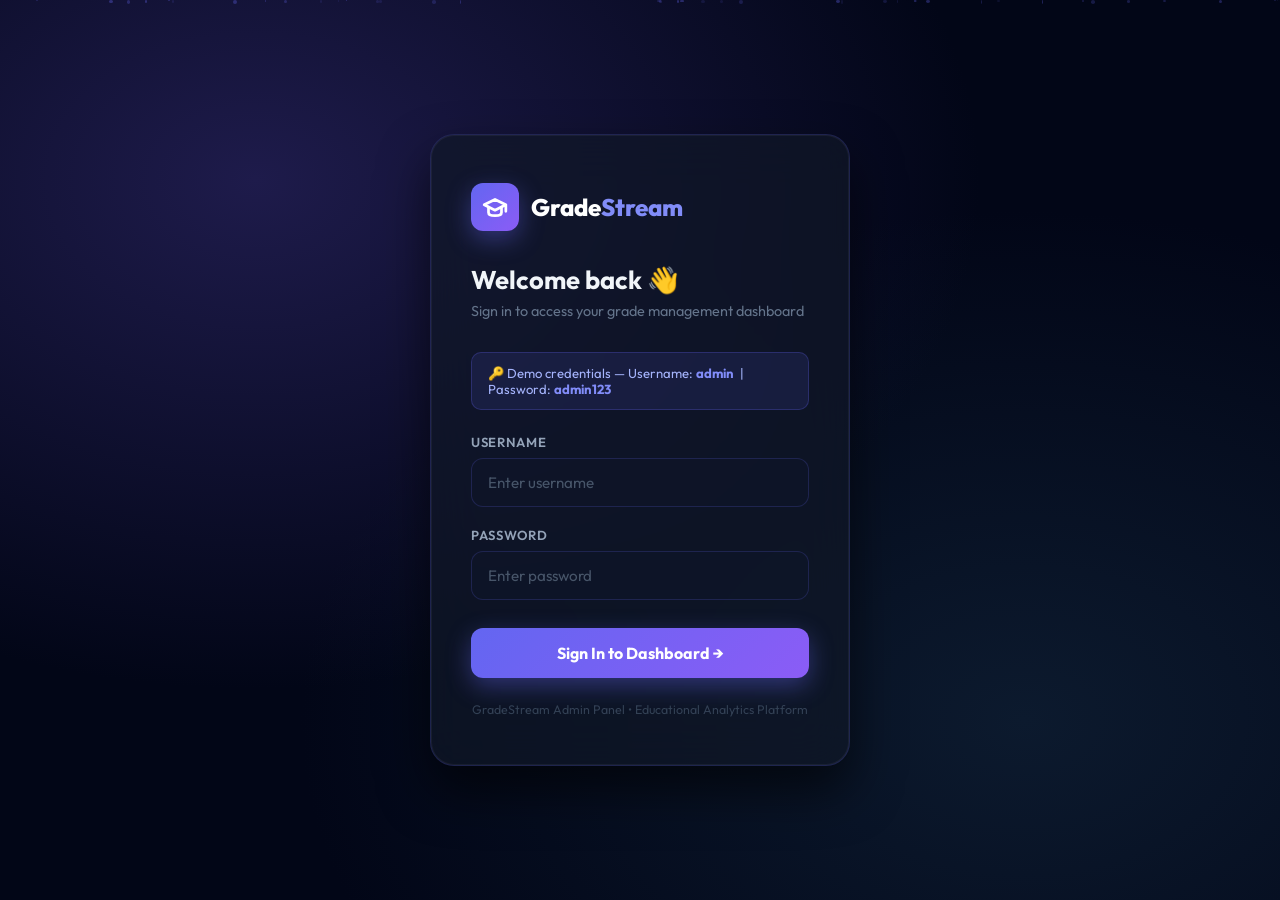
<file: Student Grade Tracker/login.html>
<!DOCTYPE html>
<html lang="en">
<head>
    <meta charset="UTF-8">
    <meta name="viewport" content="width=device-width, initial-scale=1.0">
    <title>GradeStream | Admin Login</title>
    <link rel="preconnect" href="https://fonts.googleapis.com">
    <link rel="preconnect" href="https://fonts.gstatic.com" crossorigin>
    <link href="https://fonts.googleapis.com/css2?family=Outfit:wght@300;400;500;600;700;800&display=swap" rel="stylesheet">
    <style>
        * { margin: 0; padding: 0; box-sizing: border-box; }
        body {
            font-family: 'Outfit', sans-serif;
            background: #020617;
            background-image: radial-gradient(ellipse at 20% 20%, #1e1b4b 0%, transparent 50%),
                              radial-gradient(ellipse at 80% 80%, #0c1a2e 0%, transparent 50%);
            min-height: 100vh;
            display: flex;
            align-items: center;
            justify-content: center;
            overflow: hidden;
        }
        .particles { position: fixed; inset: 0; pointer-events: none; z-index: 0; }
        .particle {
            position: absolute;
            width: 2px; height: 2px;
            background: rgba(99,102,241,0.5);
            border-radius: 50%;
            animation: float linear infinite;
        }
        @keyframes float {
            0% { transform: translateY(100vh) rotate(0deg); opacity: 0; }
            10% { opacity: 1; }
            90% { opacity: 1; }
            100% { transform: translateY(-100px) rotate(720deg); opacity: 0; }
        }
        .login-card {
            position: relative; z-index: 1;
            background: rgba(17,24,39,0.7);
            backdrop-filter: blur(24px);
            -webkit-backdrop-filter: blur(24px);
            border: 1px solid rgba(99,102,241,0.2);
            border-radius: 24px;
            padding: 3rem 2.5rem;
            width: 420px;
            box-shadow: 0 25px 50px rgba(0,0,0,0.6), 0 0 0 1px rgba(255,255,255,0.05) inset;
            animation: slideUp 0.6s cubic-bezier(0.4,0,0.2,1);
        }
        @keyframes slideUp {
            from { opacity: 0; transform: translateY(40px); }
            to { opacity: 1; transform: translateY(0); }
        }
        .logo { display: flex; align-items: center; gap: 0.75rem; margin-bottom: 2rem; }
        .logo-icon {
            width: 48px; height: 48px;
            background: linear-gradient(135deg, #6366f1, #8b5cf6);
            border-radius: 12px;
            display: flex; align-items: center; justify-content: center;
            box-shadow: 0 8px 24px rgba(99,102,241,0.4);
        }
        .logo-icon svg { width: 26px; height: 26px; color: white; }
        .logo h1 { font-size: 1.5rem; font-weight: 800; color: white; }
        .logo span { color: #818cf8; }
        .welcome { margin-bottom: 2rem; }
        .welcome h2 { font-size: 1.6rem; font-weight: 700; color: #f1f5f9; margin-bottom: 0.4rem; }
        .welcome p { font-size: 0.9rem; color: #64748b; }
        .demo-badge {
            background: rgba(99,102,241,0.12);
            border: 1px solid rgba(99,102,241,0.25);
            border-radius: 10px;
            padding: 0.75rem 1rem;
            margin-bottom: 1.5rem;
            font-size: 0.82rem;
            color: #a5b4fc;
        }
        .demo-badge strong { color: #818cf8; }
        .field { margin-bottom: 1.25rem; }
        .field label { display: block; font-size: 0.82rem; font-weight: 600; color: #94a3b8; margin-bottom: 0.5rem; letter-spacing: 0.05em; text-transform: uppercase; }
        .field input {
            width: 100%;
            background: rgba(15,23,42,0.6);
            border: 1px solid rgba(99,102,241,0.2);
            border-radius: 12px;
            padding: 0.875rem 1rem;
            color: #f1f5f9;
            font-family: 'Outfit', sans-serif;
            font-size: 0.95rem;
            transition: all 0.25s;
        }
        .field input:focus { outline: none; border-color: #6366f1; background: rgba(15,23,42,0.8); box-shadow: 0 0 0 3px rgba(99,102,241,0.2); }
        .field input::placeholder { color: #475569; }
        .btn-login {
            width: 100%;
            background: linear-gradient(135deg, #6366f1, #8b5cf6);
            border: none;
            border-radius: 12px;
            padding: 0.95rem;
            color: white;
            font-family: 'Outfit', sans-serif;
            font-size: 1rem;
            font-weight: 700;
            cursor: pointer;
            transition: all 0.25s;
            box-shadow: 0 8px 24px rgba(99,102,241,0.4);
            margin-top: 0.5rem;
        }
        .btn-login:hover { opacity: 0.9; transform: translateY(-1px); box-shadow: 0 12px 32px rgba(99,102,241,0.5); }
        .btn-login:active { transform: translateY(0); }
        .err { color: #f87171; font-size: 0.82rem; margin-top: 0.75rem; text-align: center; display: none; }
        .footer-text { text-align: center; margin-top: 1.5rem; font-size: 0.78rem; color: #334155; }
    </style>
</head>
<body>
<div class="particles" id="particles"></div>
<div class="login-card">
    <div class="logo">
        <div class="logo-icon">
            <svg viewBox="0 0 24 24" fill="none" stroke="currentColor" stroke-width="2.5" stroke-linecap="round" stroke-linejoin="round">
                <path d="M22 10v6M2 10l10-5 10 5-10 5z"/>
                <path d="M6 12v5c0 2 2 3 6 3s6-1 6-3v-5"/>
            </svg>
        </div>
        <h1>Grade<span>Stream</span></h1>
    </div>
    <div class="welcome">
        <h2>Welcome back 👋</h2>
        <p>Sign in to access your grade management dashboard</p>
    </div>
    <div class="demo-badge">
        🔑 Demo credentials — Username: <strong>admin</strong> &nbsp;|&nbsp; Password: <strong>admin123</strong>
    </div>
    <form id="login-form">
        <div class="field">
            <label>Username</label>
            <input type="text" id="username" placeholder="Enter username" autocomplete="off">
        </div>
        <div class="field">
            <label>Password</label>
            <input type="password" id="password" placeholder="Enter password">
        </div>
        <button type="submit" class="btn-login">Sign In to Dashboard →</button>
        <div class="err" id="err-msg">Invalid credentials. Try admin / admin123</div>
    </form>
    <div class="footer-text">GradeStream Admin Panel • Educational Analytics Platform</div>
</div>
<script>
    // Particles
    const pc = document.getElementById('particles');
    for (let i = 0; i < 40; i++) {
        const p = document.createElement('div');
        p.className = 'particle';
        p.style.cssText = `left:${Math.random()*100}%;width:${Math.random()*3+1}px;height:${Math.random()*3+1}px;animation-duration:${Math.random()*15+8}s;animation-delay:${Math.random()*10}s;opacity:${Math.random()*0.5+0.2}`;
        pc.appendChild(p);
    }
    document.getElementById('login-form').addEventListener('submit', e => {
        e.preventDefault();
        const u = document.getElementById('username').value.trim();
        const p = document.getElementById('password').value;
        if (u === 'admin' && p === 'admin123') {
            sessionStorage.setItem('gs_auth', '1');
            window.location.href = 'index.html';
        } else {
            document.getElementById('err-msg').style.display = 'block';
        }
    });
</script>
</body>
</html>
</file>
